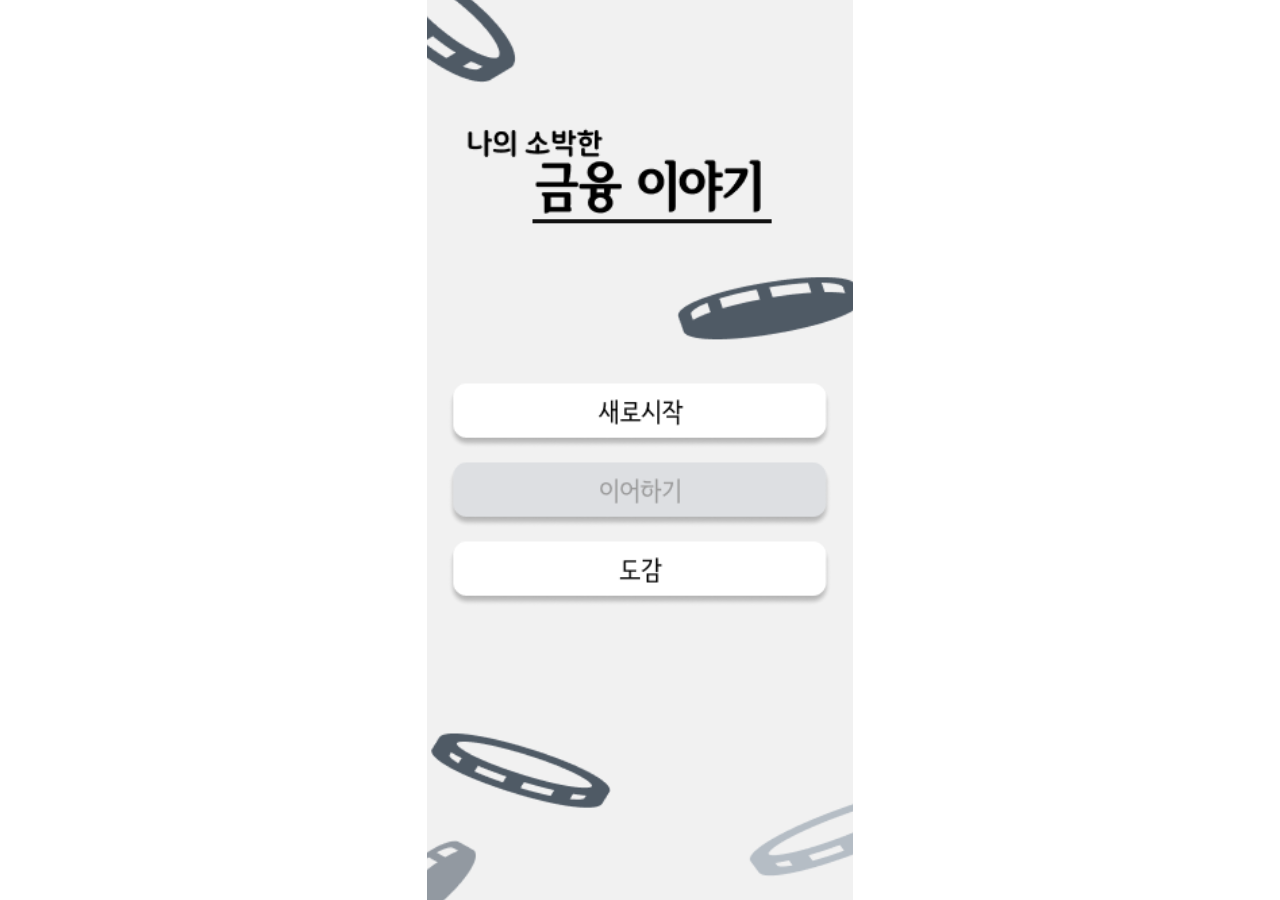
<file: main.html>
<!DOCTYPE html>
<html lang="ko">
<head>
  <meta charset="UTF-8">
  <meta name="viewport" content="width=device-width, initial-scale=1.0">
  <title>나의 소박한 금융이야기</title>
  <link rel="stylesheet" href="css/main.css">

</head>
<body>
  <div class="container">
    <img src="img/start_back.png" alt="시작화면">

    <div class="overlay">
      <a href="nickname.html">
        <img src="img/new_startbtn.png" alt="새로시작">
      </a>      
      <img src="img/continuebtn.png" alt="이어하기">
      <img src="img/endingbtn.png" alt="도감">
    </div>
  </div>
</body>
</html>
</file>
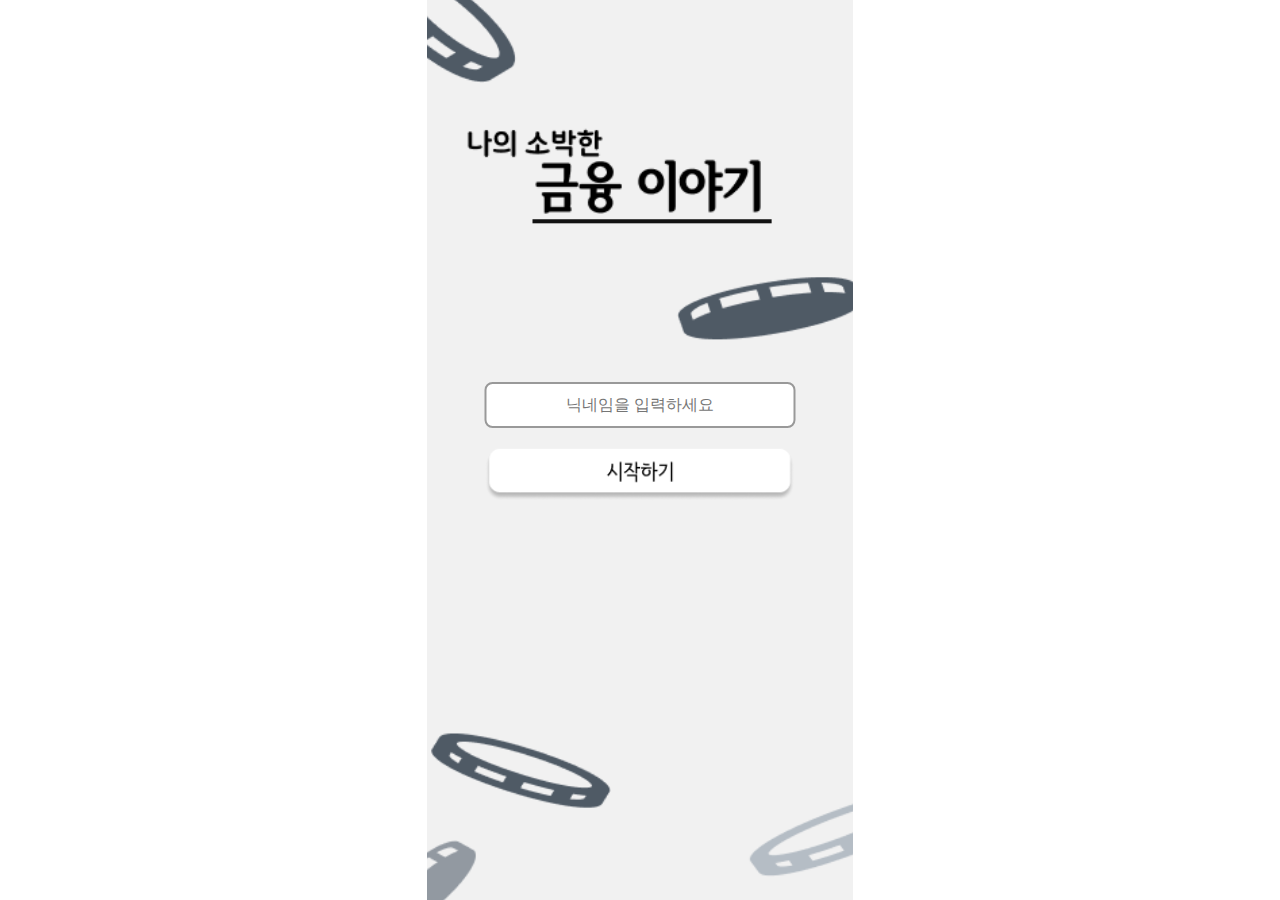
<file: nickname.html>
<!DOCTYPE html>
<html lang="ko">
<head>
  <meta charset="UTF-8">
  <meta name="viewport" content="width=device-width, initial-scale=1.0">
  <title>나의 소박한 금융이야기</title>
  <link rel="stylesheet" href="css/nickname.css">
</head>
<body>
  <div class="container">
    <img src="img/start_back.png" alt="첫 시작">
  </div>

  <div class="nickname-box">
    <input type="text" placeholder="닉네임을 입력하세요">
  </div>

  <div class="start-btn">
    <img src="img/startbtn.png" alt="시작 버튼">
  </div>

</body>
</html>
</file>
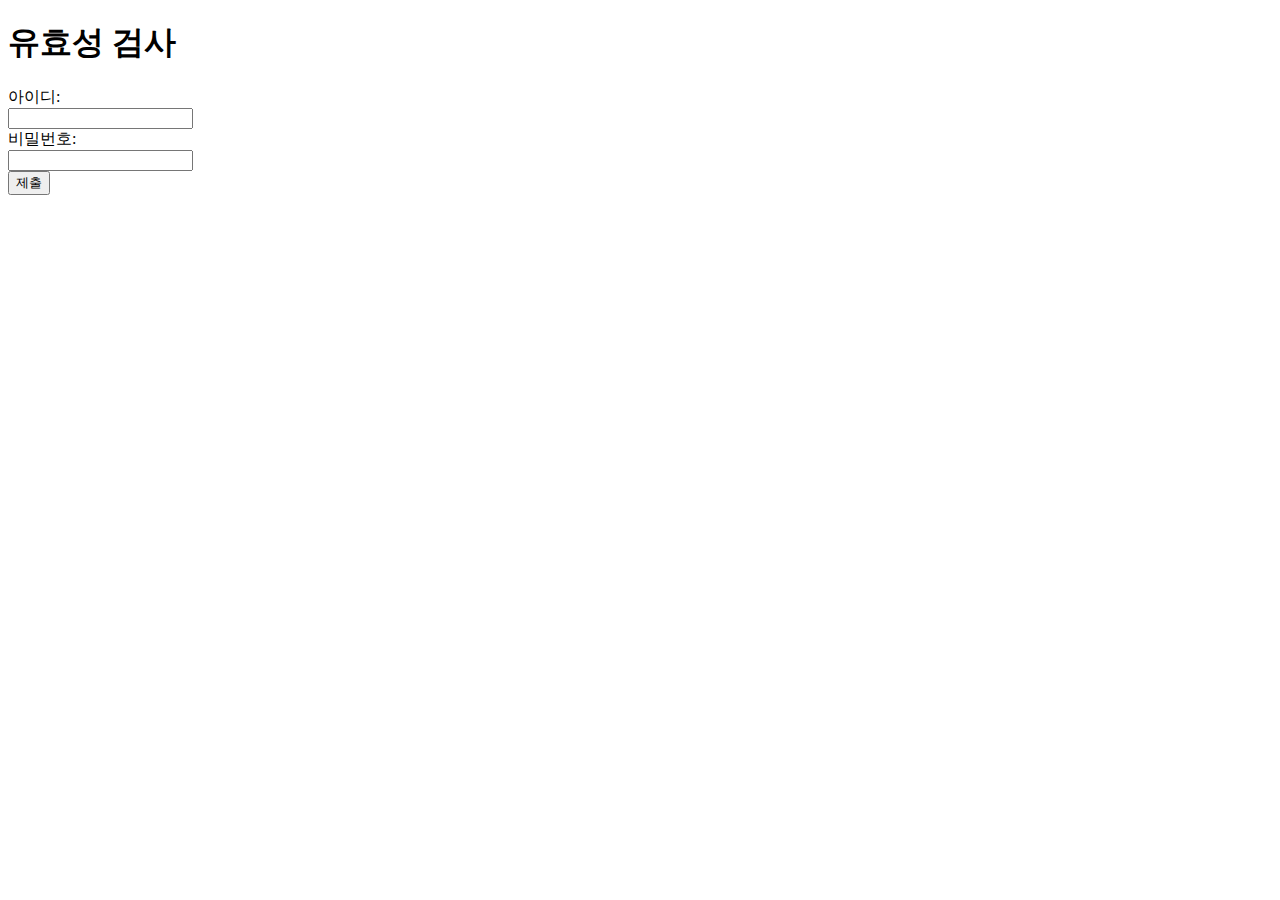
<file: src/main/resources/static/test2.html>
<!DOCTYPE html>
<html lang="ko">
<head>
    <meta charset="UTF-8">
    <meta name="viewport" content="width=device-width, initial-scale=1.0">
    <title>유효성 test</title>
    <style>
        .error-message {
            color: red;
            font-size: 0.9em;
            display: none;
        }
    </style>
</head>
<body>
<h1>유효성 검사</h1>

<form id="myForm">
    <div>
        <label for="username">아이디:</label><br>
        <input type="text" id="username" name="username">
        <p class="error-message" id="username-error"></p>
    </div>

    <div>
        <label for="password">비밀번호:</label><br>
        <input type="password" id="password" name="password">
        <p class="error-message" id="password-error"></p>
    </div>

    <button type="submit">제출</button>
</form>

<script>
    const form = document.getElementById('myForm');
    const usernameInput = document.getElementById('username');
    const passwordInput = document.getElementById('password');
    const usernameError = document.getElementById('username-error');
    const passwordError = document.getElementById('password-error');

    form.addEventListener('submit', function(event) {
        event.preventDefault();

        usernameError.style.display = 'none';
        passwordError.style.display = 'none';

        let isValid = true;

        if (usernameInput.value.trim() === '') {
            usernameError.textContent = '아이디를 입력해주세요.';
            usernameError.style.display = 'block';
            isValid = false;
        }

        if (passwordInput.value.length < 6) {
            passwordError.textContent = '비밀번호는 6자 이상이어야 합니다.';
            passwordError.style.display = 'block';
            isValid = false;
        }

        // 모든 유효성 검사를 통과했을 때
        if (isValid) {
            alert('OK');
        }
    });
</script>
</body>
</html>
</file>
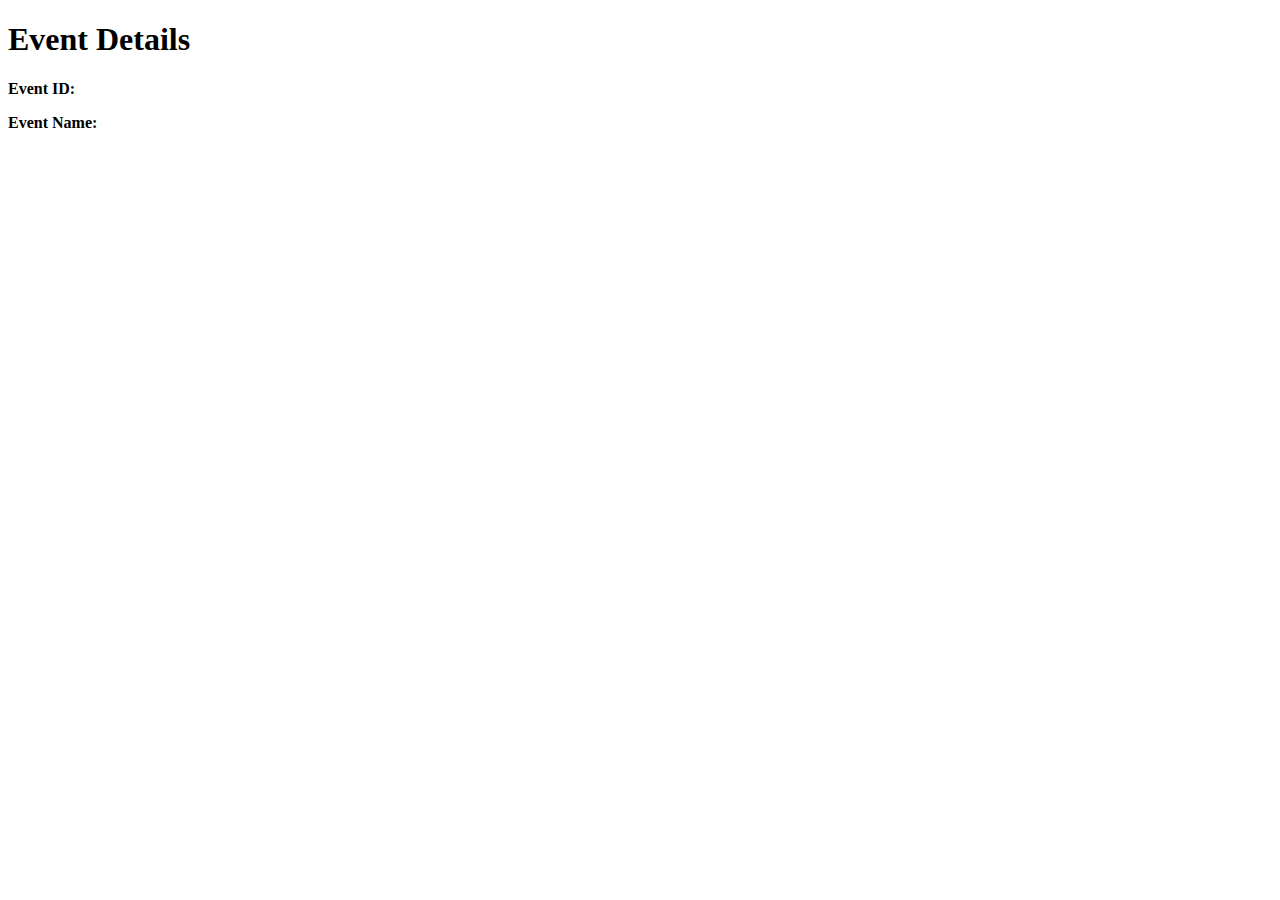
<file: src/main/resources/templates/event_test.html>
<!DOCTYPE html>
<html lang="en" xmlns:th="http://thymeleaf.org">
<head>
    <meta charset="UTF-8">
    <title>Normal Event Details</title>
</head>
<body>
<h1>Event Details</h1>

<div>
    <p><strong>Event ID:</strong> <span th:text="${dto.id}"></span></p>
    <p><strong>Event Name:</strong> <span th:text="${dto.dialogue}"></span></p>
</div>
</body>
</html>
</file>
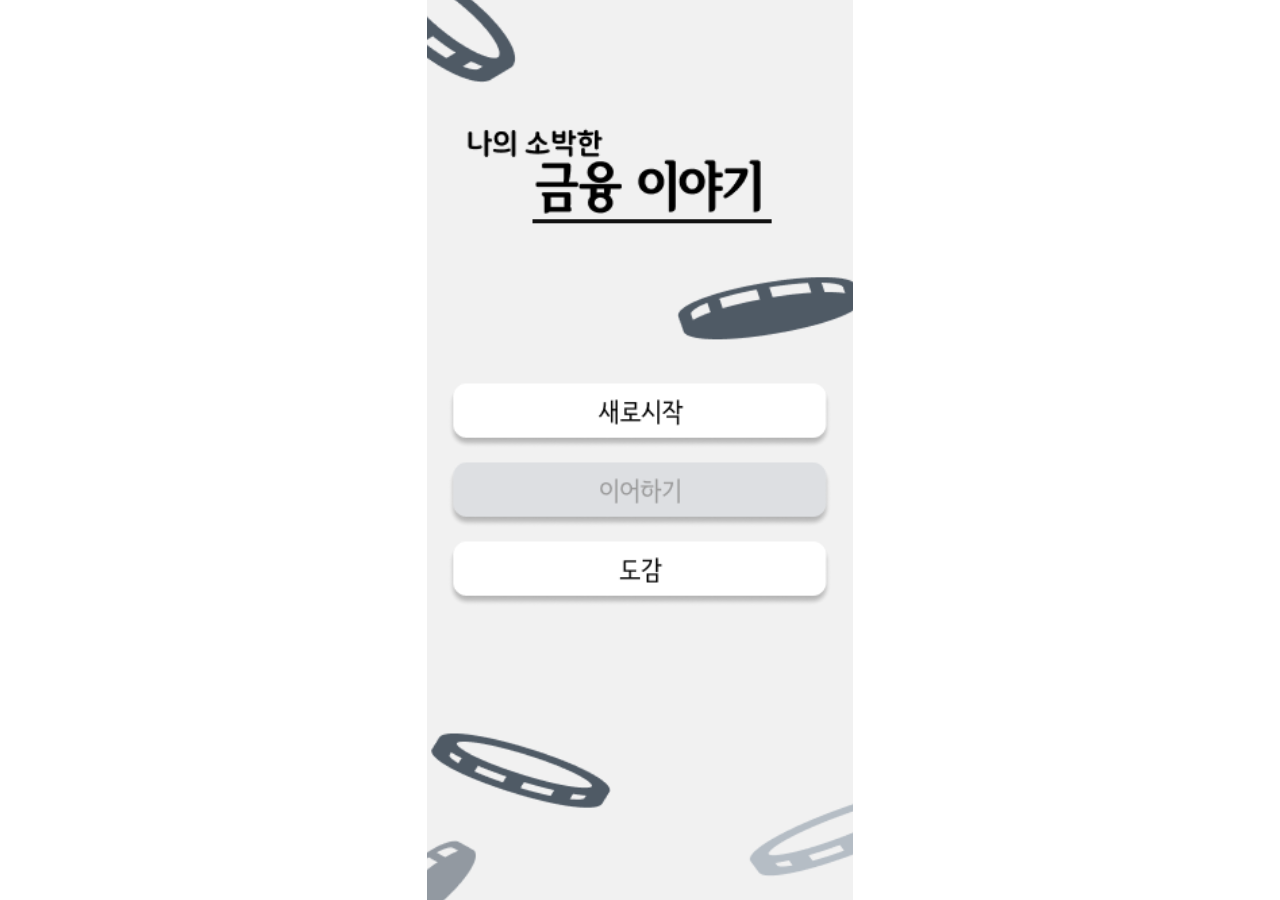
<file: src/main/resources/templates/main.html>
<!DOCTYPE html>
<html lang="en" xmlns:th="http://thymeleaf.org">
<head>
  <meta charset="UTF-8">
  <meta name="viewport" content="width=device-width, initial-scale=1.0">
  <title>나의 소박한 금융이야기</title>
  <link rel="stylesheet" href="../../../../css/main.css">

</head>
<body>
  <div class="container">
    <img src="../../../../img/start_back.png" alt="시작화면">

    <div class="overlay">
      <a href="/nick">
        <img src="../../../../img/new_startbtn.png" alt="새로시작">
      </a>      
      <img src="../../../../img/continuebtn.png" alt="이어하기">
      <img src="../../../../img/endingbtn.png" alt="도감">
    </div>
  </div>
</body>
</html>
</file>
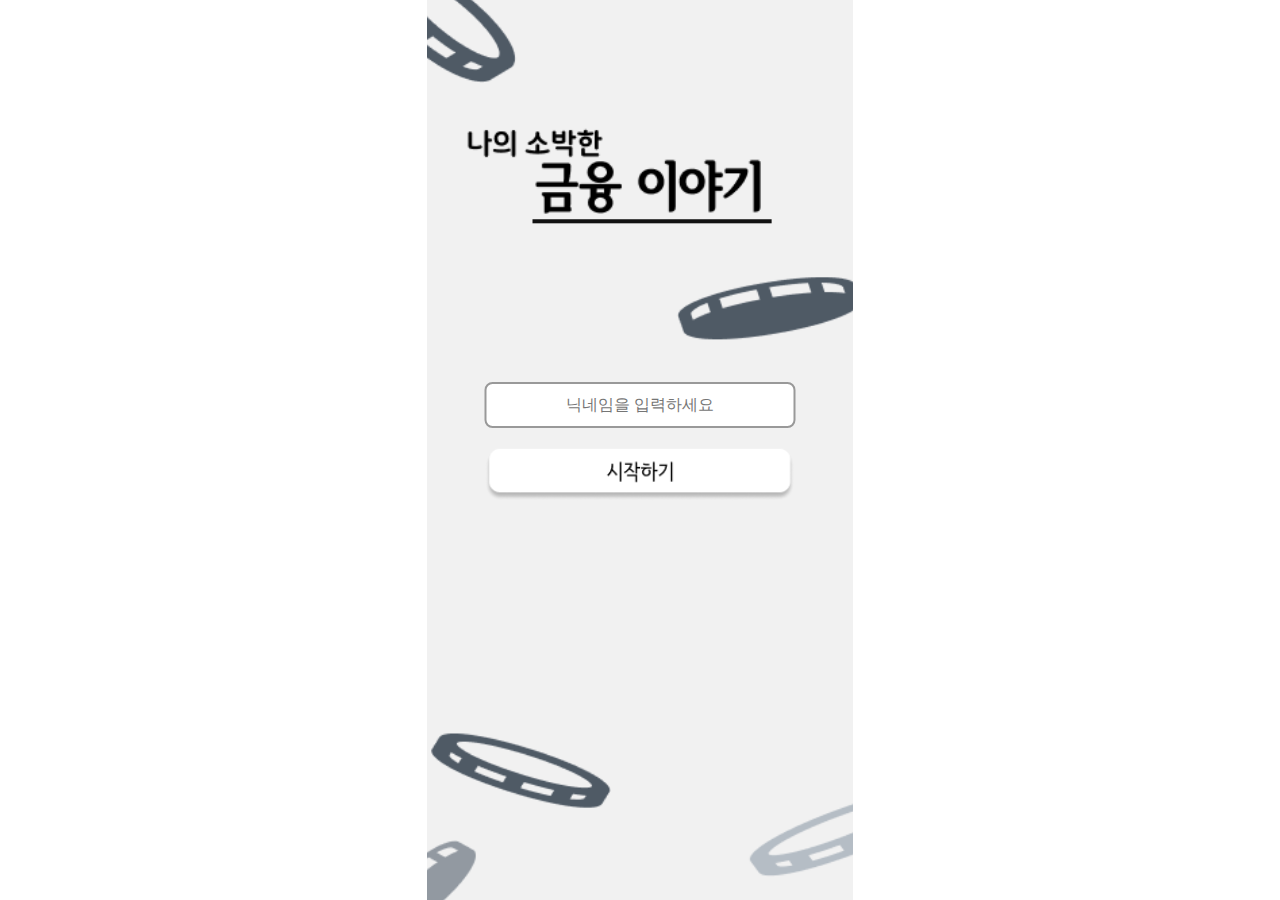
<file: src/main/resources/templates/nickname.html>
<!DOCTYPE html>
<html lang="en" xmlns:th="http://thymeleaf.org">
<head>
  <meta charset="UTF-8">
  <meta name="viewport" content="width=device-width, initial-scale=1.0">
  <title>나의 소박한 금융이야기</title>
  <link rel="stylesheet" href="/css/nickname.css">
</head>
<body>
  <div class="container">
    <img src="/img/start_back.png" alt="첫 시작">
  </div>

  <div class="nickname-box">
    <input type="text" placeholder="닉네임을 입력하세요">
  </div>

  <div class="start-btn">
    <img src="/img/startbtn.png" alt="시작 버튼">
  </div>

</body>
</html>
</file>
<file: css/main.css>
body {
  margin: 0;
  background: white;
  display: flex;
  justify-content: center;
  align-items: center;
  height: 100vh;
  overflow: hidden;
}

.container {
  width: 33.33%;
  height: 100vh;
  display: flex;
  justify-content: center;
  align-items: center;
  overflow: hidden;
  position: relative;
}

.container img {
  height: 100%;
  width: auto;
  display: block;
  transform: scale(1.20); /* 배경 확대 */
}

.overlay {
  position: absolute;
  top: 55%;
  left: 50%;
  transform: translate(-50%, -50%);
  display: flex;
  flex-direction: column;
  align-items: center;
  gap: 25px;
}

.overlay img {
  width: 320px;
  height: auto;
  transition: transform 0.2s ease;
}

.overlay img:hover {
  transform: scale(1.05);
}
</file>
<file: css/nickname.css>
body {
  margin: 0;
  background: white;
  display: flex;
  justify-content: center;
  align-items: center;
  height: 100vh;
  overflow: hidden;
}

.container {
  width: 33.33%;
  height: 100vh;
  display: flex;
  justify-content: center;
  align-items: center;
  overflow: hidden;
  position: relative;
}

.container img {
  height: 100%;
  width: auto;
  display: block;
  transform: scale(1.20); /* 배경 확대 */
}

.nickname-box {
  position: absolute;
  top: 45%;
  left: 50%;
  transform: translate(-50%, -50%);
}

.nickname-box input {
  padding: 12px 50px;
  font-size: 16px;
  border: 2px solid #999;
  border-radius: 8px;
  outline: none;
  background-color: white;
  text-align: center;
}

.start-btn {
  position: absolute;
  top: 53%;
  left: 50%;
  transform: translate(-50%, -50%);
}

.start-btn img {
  width: 310px;
  height: auto;
  cursor: pointer;
  transition: transform 0.2s ease;
}

.start-btn img:hover {
  transform: scale(0.95); 
}
</file>
